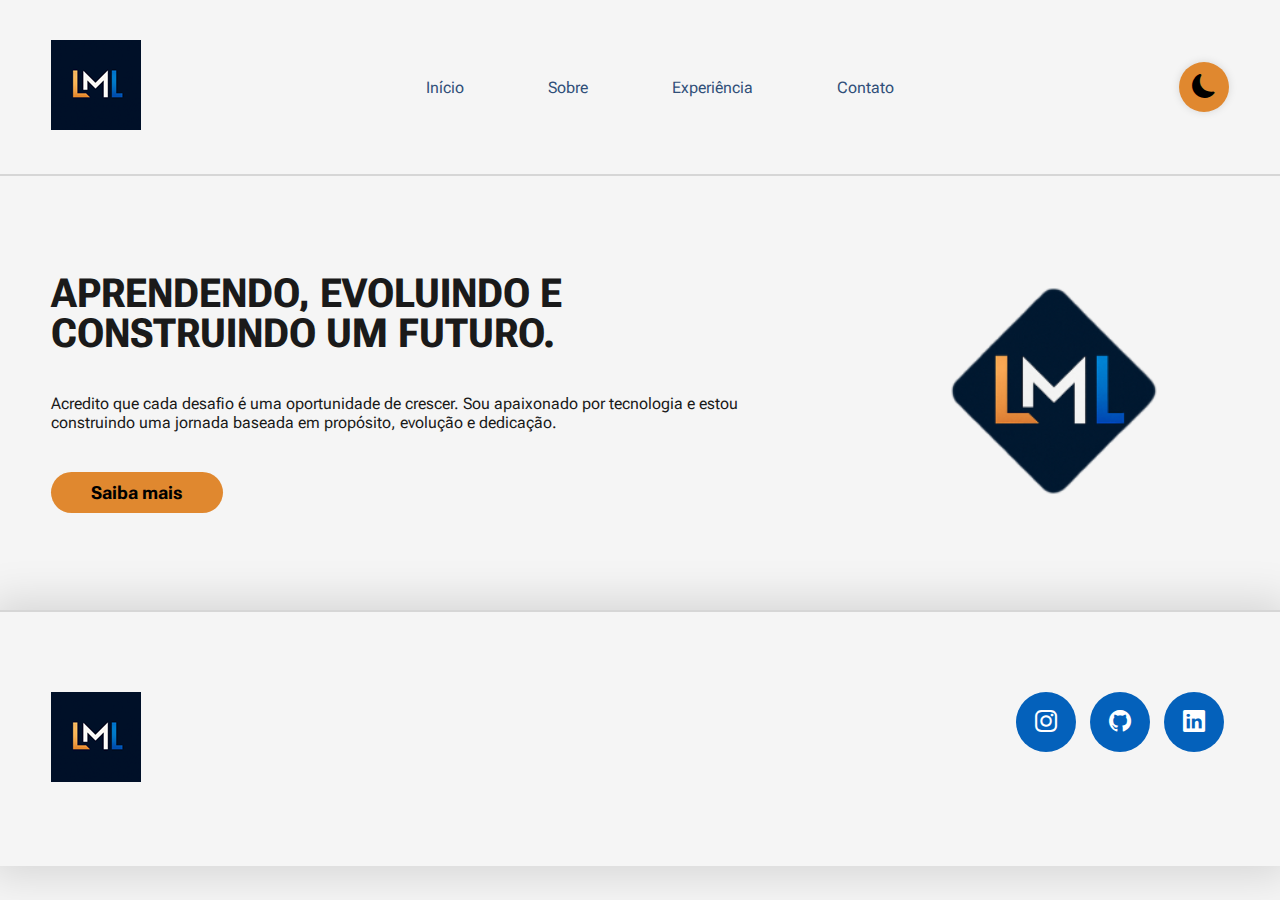
<file: index.html>
<!DOCTYPE html>
<html lang="pt-br">
<head>
  <meta charset="UTF-8">
  <meta name="viewport" content="width=device-width, initial-scale=1.0">
  <link href="https://fonts.googleapis.com/css2?family=Roboto+Flex&display=swap" rel="stylesheet">
  <link rel="stylesheet" href="https://cdn.jsdelivr.net/npm/bootstrap-icons@1.13.1/font/bootstrap-icons.min.css">
  <link rel="stylesheet" href="css/style.css">
  <title>Início - Portfólio</title>
</head>
<body>
  <header>
    <div class="interface">
      <div class="logo">
        <a href="index.html"><img src="img/logo.png" alt="Logo"></a>
      </div>
      <nav class="menu-desktop">
        <ul>
          <li><a href="index.html">Início</a></li>
          <li><a href="sobre.html">Sobre</a></li>
          <li><a href="experiencia.html">Experiência</a></li>
          <li><a href="contato.html">Contato</a></li>
        </ul>
      </nav>
      <button class="theme-toggle" id="themeToggle" title="Alternar tema">
        <i class="bi bi-moon-fill"></i>
      </button>
    </div>
  </header>
  <main>
    <section class="topo-do-site">
      <div class="interface">
        <div class="flex">
          <div class="txt-topo-site">
            <h1>APRENDENDO, EVOLUINDO E CONSTRUINDO UM FUTURO.</h1>
            <p>Acredito que cada desafio é uma oportunidade de crescer. Sou apaixonado por tecnologia e estou construindo uma jornada baseada em propósito, evolução e dedicação.</p>
            <div class="btn-contato">
              <a href="sobre.html"><button>Saiba mais</button></a>
            </div>
          </div>
          <div class="img-topo-site">
            <img src="img/foto pagina inicial.png" alt="">
          </div>
        </div>
      </div>
    </section>
  </main>
  <footer>
    <div class="interface">
      <div class="line-footer">
        <div class="flex">
          <div class="logo-footer">
            <a href="index.html"><img src="img/logo.png" alt="logo"></a>
          </div>
          <div class="btn-social">
            <a href="https://www.instagram.com/laitartlucas/"><button><i class="bi bi-instagram"></i></button></a>
            <a href="https://github.com/laitartlucas"><button><i class="bi bi-github"></i></button></a>
            <a href="https://www.linkedin.com/in/lucas-laitart-42503b210/"><button><i class="bi bi-linkedin"></i></button></a>
          </div>
        </div>
      </div>
    </div>
  </footer>
  <script src="js/theme.js"></script>
  <script src="js/contact.js"></script>
</body>
</html>
</file>
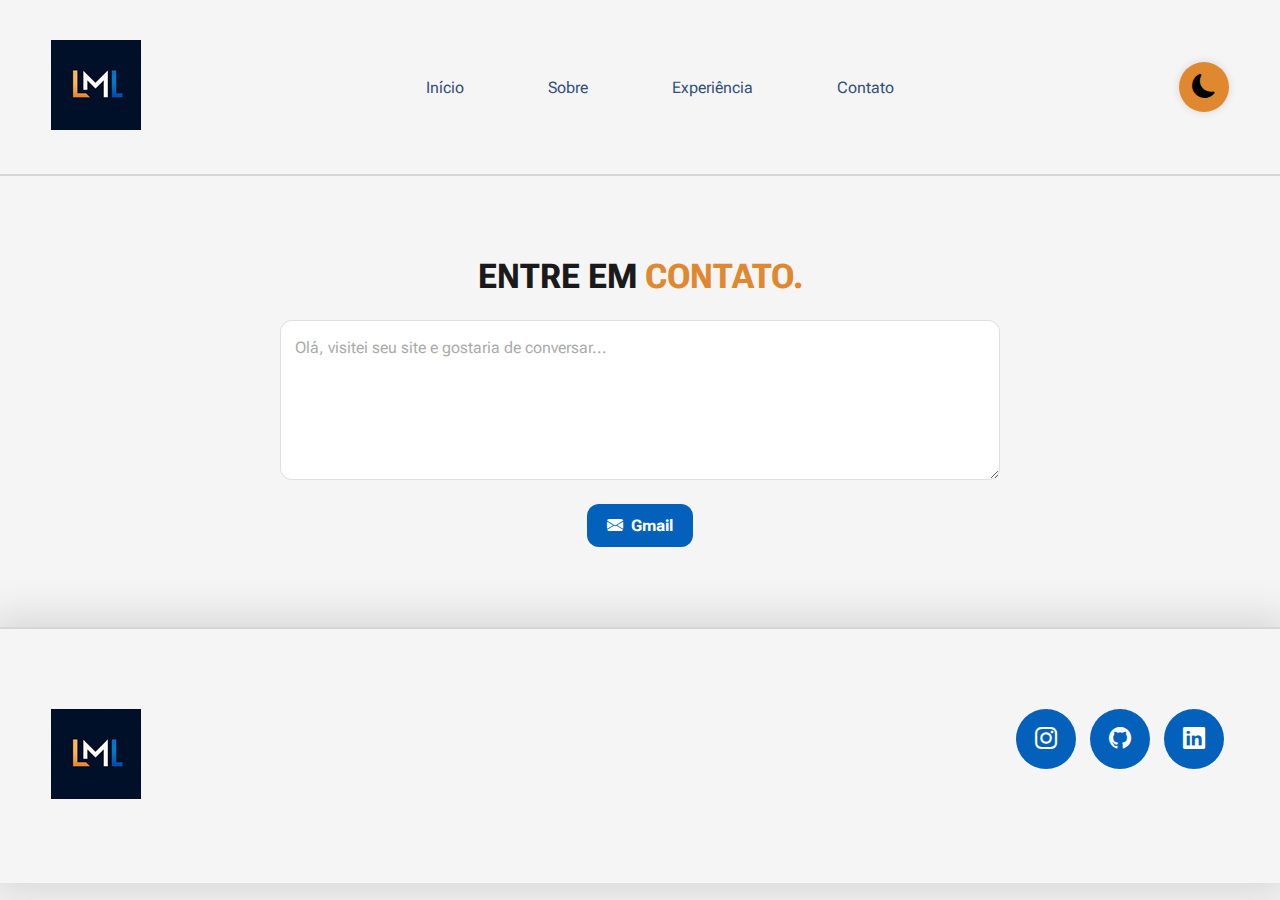
<file: contato.html>
<!DOCTYPE html>
<html lang="pt-br">
<head>
  <meta charset="UTF-8">
  <meta name="viewport" content="width=device-width, initial-scale=1.0">
  <link href="https://fonts.googleapis.com/css2?family=Roboto+Flex&display=swap" rel="stylesheet">
  <link rel="stylesheet" href="https://cdn.jsdelivr.net/npm/bootstrap-icons@1.13.1/font/bootstrap-icons.min.css">
  <link rel="stylesheet" href="css/style.css">
  <title>Início - Portfólio</title>
</head>
<body>
  <header>
    <div class="interface">
      <div class="logo">
        <a href="index.html"><img src="img/logo.png" alt="Logo"></a>
      </div>
      <nav class="menu-desktop">
        <ul>
          <li><a href="index.html">Início</a></li>
          <li><a href="sobre.html">Sobre</a></li>
          <li><a href="experiencia.html">Experiência</a></li>
          <li><a href="contato.html">Contato</a></li>
        </ul>
      </nav>
      <button class="theme-toggle" id="themeToggle" title="Alternar tema">
        <i class="bi bi-moon-fill"></i>
      </button>
    </div>
  </header>
  <main>
    <section class="formulario">
        <div class="interface">
          <h2 class="titulo">ENTRE EM <span>CONTATO.</span></h2>
          <div class="contatos-acao">
            <textarea name="message" id="messageBox" placeholder="Olá, visitei seu site e gostaria de conversar..." aria-label="Mensagem" required></textarea>
          </div>
          <div class="contatos-acao">
            <a id="btnGmail" class="btn-mailto" href="#" target="_blank" rel="noopener" style="text-decoration:none;">
              <button type="button" title="Abrir Gmail">
                <i class="bi bi-envelope-fill"></i> Gmail
              </button>
            </a>
            </a>
          </div>
        </div>
      </section>
  </main>
  <footer>
    <div class="interface">
      <div class="line-footer">
        <div class="flex">
          <div class="logo-footer">
            <a href="index.html"><img src="img/logo.png" alt="logo"></a>
          </div>
          <div class="btn-social">
            <a href="https://www.instagram.com/laitartlucas/"><button><i class="bi bi-instagram"></i></button></a>
            <a href="https://github.com/laitartlucas"><button><i class="bi bi-github"></i></button></a>
            <a href="https://www.linkedin.com/in/lucas-laitart-42503b210/"><button><i class="bi bi-linkedin"></i></button></a>
          </div>
        </div>
      </div>
    </div>
  </footer>
  <script src="js/theme.js"></script>
  <script src="js/contact.js"></script>
</body>
</html>
</file>
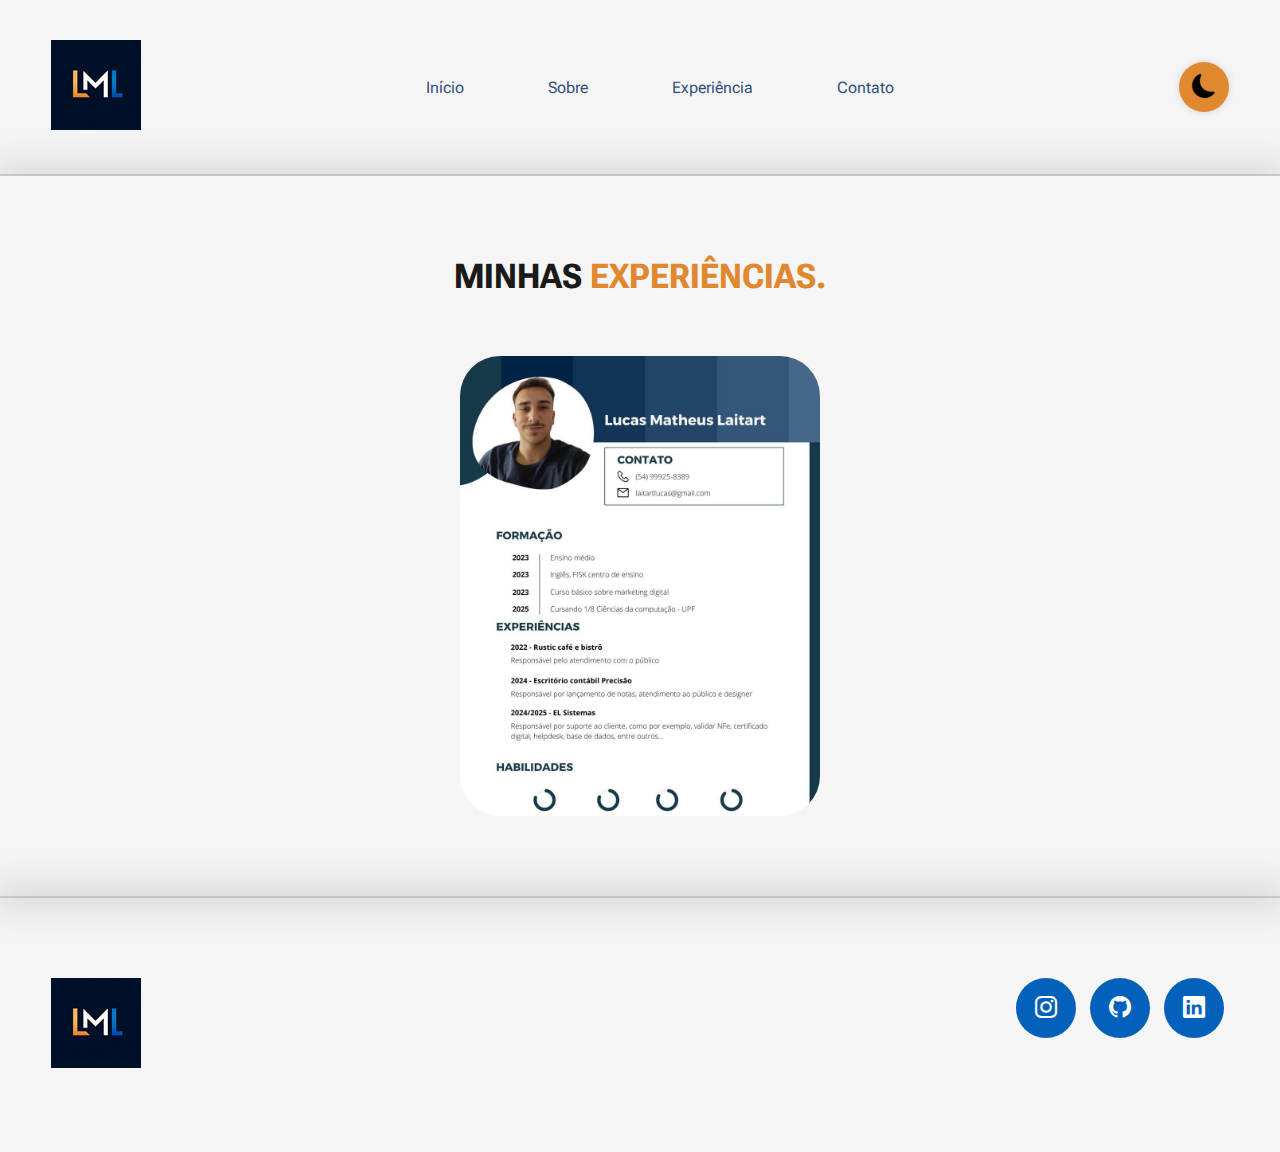
<file: experiencia.html>
<!DOCTYPE html>
<html lang="pt-br">
<head>
  <meta charset="UTF-8">
  <meta name="viewport" content="width=device-width, initial-scale=1.0">
  <link href="https://fonts.googleapis.com/css2?family=Roboto+Flex&display=swap" rel="stylesheet">
  <link rel="stylesheet" href="https://cdn.jsdelivr.net/npm/bootstrap-icons@1.13.1/font/bootstrap-icons.min.css">
  <link rel="stylesheet" href="css/style.css">
  <title>Início - Portfólio</title>
</head>
<body>
  <header>
    <div class="interface">
      <div class="logo">
        <a href="index.html"><img src="img/logo.png" alt="Logo"></a>
      </div>
      <nav class="menu-desktop">
        <ul>
          <li><a href="index.html">Início</a></li>
          <li><a href="sobre.html">Sobre</a></li>
          <li><a href="experiencia.html">Experiência</a></li>
          <li><a href="contato.html">Contato</a></li>
        </ul>
      </nav>
      <button class="theme-toggle" id="themeToggle" title="Alternar tema">
        <i class="bi bi-moon-fill"></i>
      </button>
    </div>
  </header>
  <main>
    <section class="portfolio">
        <div class="interface">
          <h2 class="titulo">MINHAS <span>EXPERIÊNCIAS.</span></h2>
          <div class="flex">
            <a href="docs/curriculo.pdf" download>
              <div class="img-port" style="background-image: url(img/curriculo.jpg);">
                <div class="overlay">Currículo</div>
              </div>
            </a>
                    </div>
        </div>
      </section>
  </main>
  <footer>
    <div class="interface">
      <div class="line-footer">
        <div class="flex">
          <div class="logo-footer">
            <a href="index.html"><img src="img/logo.png" alt="logo"></a>
          </div>
          <div class="btn-social">
            <a href="https://www.instagram.com/laitartlucas/"><button><i class="bi bi-instagram"></i></button></a>
            <a href="https://github.com/laitartlucas"><button><i class="bi bi-github"></i></button></a>
            <a href="https://www.linkedin.com/in/lucas-laitart-42503b210/"><button><i class="bi bi-linkedin"></i></button></a>
          </div>
        </div>
      </div>
    </div>
  </footer>
  <script src="js/theme.js"></script>
</body>
</html>
</file>
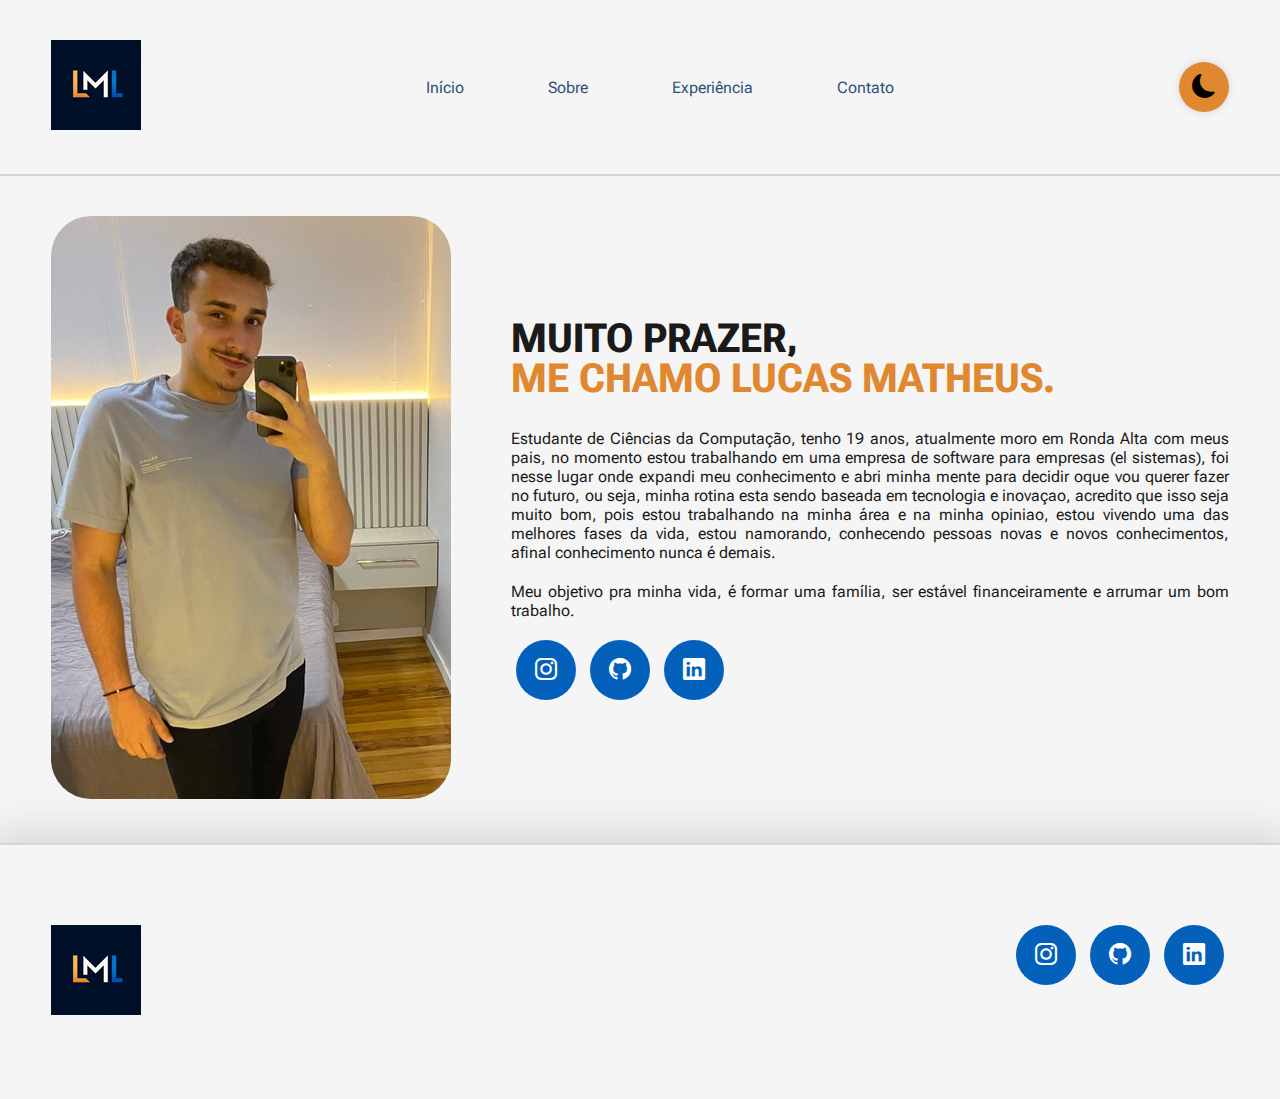
<file: sobre.html>
<!DOCTYPE html>
<html lang="pt-br">
<head>
  <meta charset="UTF-8">
  <meta name="viewport" content="width=device-width, initial-scale=1.0">
  <link href="https://fonts.googleapis.com/css2?family=Roboto+Flex&display=swap" rel="stylesheet">
  <link rel="stylesheet" href="https://cdn.jsdelivr.net/npm/bootstrap-icons@1.13.1/font/bootstrap-icons.min.css">
  <link rel="stylesheet" href="css/style.css">
  <title>Sobre - Portfólio</title>
</head>
<body>
  <header>
    <div class="interface">
      <div class="logo">
        <a href="index.html"><img src="img/logo.png" alt="Logo"></a>
      </div>
      <nav class="menu-desktop">
        <ul>
          <li><a href="index.html">Início</a></li>
          <li><a href="sobre.html">Sobre</a></li>
          <li><a href="experiencia.html">Experiência</a></li>
          <li><a href="contato.html">Contato</a></li>
        </ul>
      </nav>
      <button class="theme-toggle" id="themeToggle" title="Alternar tema">
        <i class="bi bi-moon-fill"></i>
      </button>
    </div>
  </header>
  <main>
    <section class="sobre">
        <div class="interface">
          <div class="flex">
            <div class="img-sobre">
              <img src="img/foto 1.jpg" alt="minha foto">
            </div>
            <div class="txt-sobre">
              <h2>MUITO PRAZER, <span>ME CHAMO LUCAS MATHEUS.</span></h2>
              <p>Estudante de Ciências da Computação, tenho 19 anos, atualmente moro em Ronda Alta com meus pais,
                no momento estou trabalhando em uma empresa de software para empresas (el sistemas),
                foi nesse lugar onde expandi meu conhecimento e abri minha mente para decidir oque vou querer fazer no futuro,
                ou seja, minha rotina esta sendo baseada em tecnologia e inovaçao, acredito que isso seja muito bom, pois estou 
                trabalhando na minha área e na minha opiniao, estou vivendo uma das melhores fases da vida, estou namorando,
                conhecendo pessoas novas e novos conhecimentos, afinal conhecimento nunca é demais.</p>
              <p>Meu objetivo pra minha vida, é formar uma família, ser estável financeiramente e arrumar um bom trabalho.
              </p>
              <div class="btn-social">
                <a href="https://www.instagram.com/laitartlucas/"><button><i class="bi bi-instagram"></i></button></a>
                <a href="https://github.com/laitartlucas"><button><i class="bi bi-github"></i></button></a>
                <a href="https://www.linkedin.com/in/lucas-laitart-42503b210/"><button><i class="bi bi-linkedin"></i></button></a>
              </div>
            </div>
          </div>
        </div>
      </section>
  </main>
  <footer>
    <div class="interface">
      <div class="line-footer">
        <div class="flex">
          <div class="logo-footer">
            <a href="index.html"><img src="img/logo.png" alt="logo"></a>
          </div>
          <div class="btn-social">
            <a href="https://www.instagram.com/laitartlucas/"><button><i class="bi bi-instagram"></i></button></a>
            <a href="https://github.com/laitartlucas"><button><i class="bi bi-github"></i></button></a>
            <a href="https://www.linkedin.com/in/lucas-laitart-42503b210/"><button><i class="bi bi-linkedin"></i></button></a>
          </div>
        </div>
      </div>
    </div>
  </footer>
  <script src="js/theme.js"></script>
</body>
</html>
</file>
<file: css/style.css>
/* ESTILO GERAL */
:root {
    --bg-primary: #000000;
    --bg-secondary: #242424;
    --text-primary: #ffffff;
    --text-secondary: #304f79;
    --accent-color: #e0882f;
    --accent-hover: #fd7f00;
    --primary-blue: #0461bb;
    --white-light: #ffffff75;
}

body.light-theme {
    --bg-primary: #f5f5f5;
    --bg-secondary: #ffffff;
    --text-primary: #1a1a1a;
    --text-secondary: #304f79;
    --accent-color: #e0882f;
    --accent-hover: #fd7f00;
    --primary-blue: #0461bb;
    --white-light: #00000020;
}

*{
    margin: 0;
    padding: 0;
    box-sizing: border-box;
    font-family: "Roboto Flex", sans-serif;
    font-optical-sizing: auto;
    font-weight: weight;
    font-style: normal;
}

body{
    background-color: var(--bg-primary);
    height: 100vh;
    transition: background-color 0.3s ease, color 0.3s ease;
}

.interface{
    max-width: 1280px;
    margin: 0 auto;
}

.flex{
    display: flex;
}

.btn-contato button{
    padding: 10px 40px;
    font-size: 18px;
    font-weight: 700;
    background-color: var(--accent-color);
    border: 0;
    border-radius: 30px;
    cursor: pointer;
    transition: .2s;
    color: #000;
}

h2.titulo{
    color: var(--text-primary);
    font-size: 34px;
    text-align: center;
}

h2.titulo span{
    color: var(--accent-color);
}

button:hover{
    box-shadow: 0px 0px 8px var(--accent-hover);
    transform: scale(1.05);
}

/* ESTILO DO CABEÇALHO */
header{
    padding: 40px 4%;
    border-bottom: 2px solid var(--white-light);
    transition: border-color 0.3s ease;
}

header > .interface{
    display: flex;
    align-items: center;
    justify-content: space-between;
}

header a{
    color: var(--text-secondary);
    text-decoration: none;
    display: inline-block;
    transition: .2s;
}

header a:hover{
    color: var(--accent-color);
    transform: scale(1.05);
}

header nav ul{
    list-style-type: none;
}

header nav ul li{
    display: inline-block;
    padding: 0 40px;
}

/* BOTÃO DE TEMA */
.theme-toggle {
    background-color: var(--accent-color);
    border: none;
    width: 50px;
    height: 50px;
    border-radius: 50%;
    cursor: pointer;
    display: flex;
    align-items: center;
    justify-content: center;
    font-size: 24px;
    color: #000;
    transition: 0.3s ease;
    box-shadow: 0 0 8px var(--white-light);
}

.theme-toggle:hover {
    transform: scale(1.1);
    box-shadow: 0 0 12px var(--accent-hover);
}

/* ESTILO DO TOPO DO SITE */
section.topo-do-site{
    padding: 40px 4%;  
}

section.topo-do-site .flex{
    align-items: center;
    justify-content: center;
    gap: 90px;
}

.topo-do-site h1{
    color: var(--text-primary);
    font-size: 40px;
    line-height: 40px;
}

.topo-do-site .txt-topo-site p{
    color: var(--text-primary);
    margin: 40px 0;
}

.topo-do-site .img-topo-site img{
    position: relative;
    animation: flutuar 2s ease-in-out infinite alternate;
}

@keyframes flutuar{
    0%{
        top: 0;
    }
    100%{
        top: 30px;
    }
}

/* ESTILO DAS ESPECIALIDADES */
section.especialidades{
    padding: 40px 4%;
}

section.especialidades .flex{
    gap: 60px;
}

.especialidades .especialidades-box{
    color: var(--text-primary);
    padding: 40px;
    border-radius: 20px;
    margin-top: 45px;
    transition: .2s;
    background-color: var(--bg-secondary);
    border: 1px solid var(--white-light);
}

.especialidades .especialidades-box:hover{
    transform: scale(1.05);
    box-shadow: 0 0 8px var(--primary-blue);
}

.especialidades .especialidades-box i{
    font-size: 70px;
    color: var(--primary-blue);
}

.especialidades .especialidades-box h3{
    font-size: 28px;
    margin: 15px 0;
} 

/* ESTILO DO SOBRE */
section.sobre{
    padding: 40px 4%;
}

section.sobre .flex{
    align-items: center;
    gap: 60px;
}

.sobre .txt-sobre{
    color: var(--text-primary);
}

.sobre .txt-sobre h2{
    font-size: 40px;
    line-height: 40px;
    margin-bottom: 30px;
}

.sobre .txt-sobre h2 span{
    color: var(--accent-color);
    display: block;
}

.sobre .txt-sobre h2 span1{
    color: var(--text-secondary);
    display: block;
}

.sobre .txt-sobre p{
    margin: 20px 0;
    text-align: justify;
}

.btn-social button{
    width: 60px;
    height: 60px;
    border-radius: 50%;
    border: none;
    background-color: var(--primary-blue);
    font-size: 22px;
    cursor: pointer;
    margin: 0 5px;
    transition: .2s;
    color: #fff;
}

.img-sobre img{
    border-radius: 40px;
}

/* ESTILO DO PORTFOLIO */
section.portfolio{
    padding: 80px 4%;
    box-shadow: 0 0 40px 10px var(--white-light);
}

section.portfolio .flex{
    justify-content: space-around;
    margin-top: 60px;
}

.img-port{
    width: 360px;
    height: 460px;
    background-size: cover;
    background-position: 100% 0%;
    transition: 8s;
    cursor: pointer;
    border-radius: 40px;
    position: relative
}

.img-port:hover{
    background-position: 100% 100% ;
}

.overlay{
    position: absolute;
    top: 0;
    left: 0;
    width: 100%;
    height: 100%;
    background-color: rgba(0, 0, 0, 0.73);
    border-radius: 40px;
    display: flex;
    align-items: center;
    justify-content: center;
    font-size: 24px;
    font-weight: 600;
    color: #fff;
    opacity: 0;
    transition: .5s;
}

.overlay:hover{
    opacity: 1;
}

/* ESTILO DO FORMULÁRIO */

section.formulario{
    padding: 80px 4%;     
}

/* Contatos ação (botões de e-mail e WhatsApp) */
.contatos-acao {
    max-width: 600px;
    margin: 32px auto 0 auto;
    display: flex;
    gap: 16px;
    flex-wrap: wrap;
    align-items: center;
    justify-content: center;
}

.btn-mailto button,
.btn-whatsapp button {
    padding: 12px 20px;
    font-size: 16px;
    font-weight: 700;
    border: 0;
    border-radius: 12px;
    cursor: pointer;
    transition: .2s ease;
    display: inline-flex;
    align-items: center;
    gap: 8px;
}

.btn-mailto button {
    background-color: var(--primary-blue);
    color: #fff;
}

.btn-mailto button:hover {
    box-shadow: 0 0 8px var(--primary-blue);
    transform: scale(1.05);
}

.btn-whatsapp button {
    background-color: #25D366; /* cor oficial WhatsApp */
    color: #052b11;
}

.btn-whatsapp button:hover {
    box-shadow: 0 0 8px #25D366;
    transform: scale(1.05);
}

/*Contatos ação (container da textarea) */ 
.contatos-acao { 
    width: 100%; max-width: 720px; /* centraliza e limita a largura */ 
    margin: 24px auto 0 auto; /* centralizado*/
    display: flex; 
    flex-wrap: wrap;    
    align-items: center; 
    justify-content: center; 
    gap: 16px; 
}

/* Textarea de mensagem */ 
#messageBox { 
    width: 100%; 
    min-height: 160px; /* altura agradável */ 
    background-color: var(--bg-secondary); 
    border: 1px solid var(--white-light); 
    color: var(--text-primary); 
    padding: 16px 14px; 
    border-radius: 12px; 
    resize: vertical; /* permite redimensionar verticalmente */ 
    line-height: 1.4; 
    font-size: 16px; 
    transition: border-color 0.2s ease, box-shadow 0.2s ease, background-color 0.3s ease, color 0.3s ease; 
}

#messageBox::placeholder {
     color: #aaaaaa; }

#messageBox:focus { 
    border-color: var(--primary-blue); 
    box-shadow: 0 0 0 3px rgba(4, 97, 187, 0.25); 
    outline: none; 
}

/* Mantém compatibilidade com o formulário antigo (se voltar a usar) */
form{
    max-width: 500px;
    margin: 0 auto;
    display: flex;
    justify-content: center;
    flex-direction: column;
    gap: 10px;
    margin-top: 40px;
}

form input, form textarea{
    width: 100%;
    background-color: var(--bg-secondary);
    border: 1px solid var(--white-light);
    outline: 0;
    padding: 20px 15px;
    border-radius: 15px;
    color: var(--text-primary);
    font-size: 18px;
    transition: 0.3s ease;
}

form textarea{
    resize: none;
    max-height: 200px;
}

form .btn-enviar{
    margin-top: 20px;
    text-align: center;
}

form .btn-enviar input{
    width: 120px;
    background-color: var(--primary-blue);
    color: #fff;
    font-weight: 700;
    cursor: pointer;
    transition: .2s;
}

form .btn-enviar input:hover{
    box-shadow: 0px 0px 8px var(--primary-blue);
    transform: scale(1.05);
}

/* ESTILO DO RODAPE */

footer{
    padding: 60px 4%;
    box-shadow: 0 0 40px 10px var(--white-light);
    border-top: 2px solid var(--white-light);
}

footer .flex{
    justify-content: space-between;
}

footer .line-footer{
    padding: 20px 0;
}

.borda{
    border-top: 2px solid var(--accent-color);
}

footer .line-footer p i{
    color: var(--primary-blue);
    font-size: 22px;
}

footer .line-footer p a{
    color: var(--text-primary);
}

.logo-footer img {
    transition: transform 0.3s ease;
}

.logo-footer img:hover {
    transform: scale(1.1);
}
</file>
